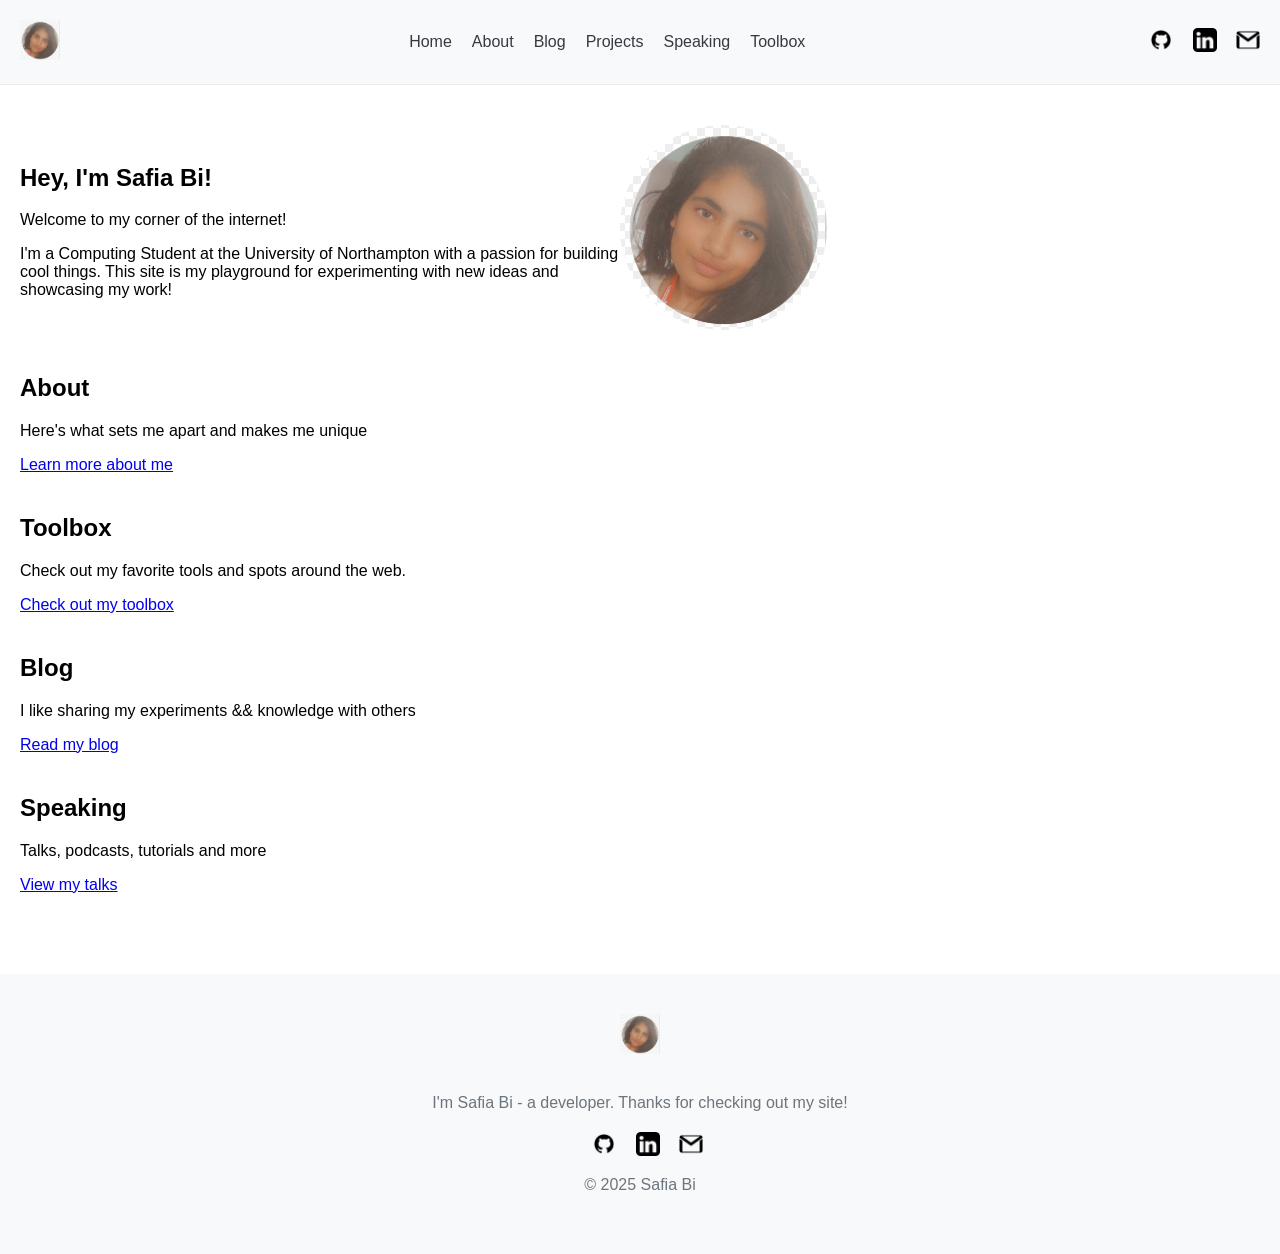
<file: index.html>
<!DOCTYPE html>
<html lang="en">
<head>
    <meta charset="UTF-8">
    <meta name="viewport" content="width=device-width, initial-scale=1.0">
    <title>Safia Bi Portfolio</title>
    <link rel="stylesheet" href="style.css">
</head>
<body>
    <header>
        <nav>
            <div class="logo">
                <a href="index.html"><img src="profile.png" alt="Safia Bi Logo"></a>
            </div>
            <ul>
                <li><a href="index.html">Home</a></li>
                <li><a href="about.html">About</a></li>
                <li><a href="blog.html">Blog</a></li>
                <li><a href="projects.html">Projects</a></li>
                <li><a href="speaking.html">Speaking</a></li>
                <li><a href="toolbox.html">Toolbox</a></li>
            </ul>
            <div class="social-links">
                <a href="https://github.com/Emantoresu" target="_blank" rel="noopener noreferrer"><img src="github.png" alt="GitHub" height="24"></a>
                <a href="https://www.linkedin.com/in/safia-bi-7a2b0b196/" target="_blank" rel="noopener noreferrer"><img src="linkedin.png" alt="LinkedIn" height="24"></a>
                <a href="mailto:safia.bi@outlook.com"><img src="gmail.png" alt="Email" height="24"></a>
            </div>
        </nav>
    </header>
    <main>
        <section id="hero">
            <div class="hero-content">
                <h1>Hey, I'm Safia Bi!</h1>
                <p>Welcome to my corner of the internet!</p>
                <p>I'm a Computing Student at the University of Northampton with a passion for building cool things. This site is my playground for experimenting with new ideas and showcasing my work!</p>
            </div>
            <div class="hero-image">
                <img src="profile.png" alt="Safia Bi Headshot">
            </div>
        </section>
        <section id="about">
            <h2>About</h2>
            <p>Here's what sets me apart and makes me unique</p>
            <a href="about.html">Learn more about me</a>
        </section>
        <section id="toolbox">
            <h2>Toolbox</h2>
            <p>Check out my favorite tools and spots around the web.</p>
            <a href="toolbox.html">Check out my toolbox</a>
        </section>
        <section id="blog">
            <h2>Blog</h2>
            <p>I like sharing my experiments && knowledge with others</p>
            <a href="blog.html">Read my blog</a>
        </section>
        <section id="speaking">
            <h2>Speaking</h2>
            <p>Talks, podcasts, tutorials and more</p>
            <a href="speaking.html">View my talks</a>
        </section>
    </main>
    <footer>
        <div class="footer-content">
            <div class="logo">
                <a href="index.html"><img src="profile.png" alt="Safia Bi Logo"></a>
            </div>
            <p>I'm Safia Bi - a developer. Thanks for checking out my site!</p>
            <div class="social-links">
                <a href="https://github.com/Emantoresu" target="_blank" rel="noopener noreferrer"><img src="github.png" alt="GitHub" height="24"></a>
                <a href="https://www.linkedin.com/in/safia-bi-7a2b0b196/" target="_blank" rel="noopener noreferrer"><img src="linkedin.png" alt="LinkedIn" height="24"></a>
                <a href="mailto:safia.bi@outlook.com"><img src="gmail.png" alt="Email" height="24"></a>
            </div>
            <p>© 2025 Safia Bi</p>
        </div>
    </footer>
</body>
</html>
</file>
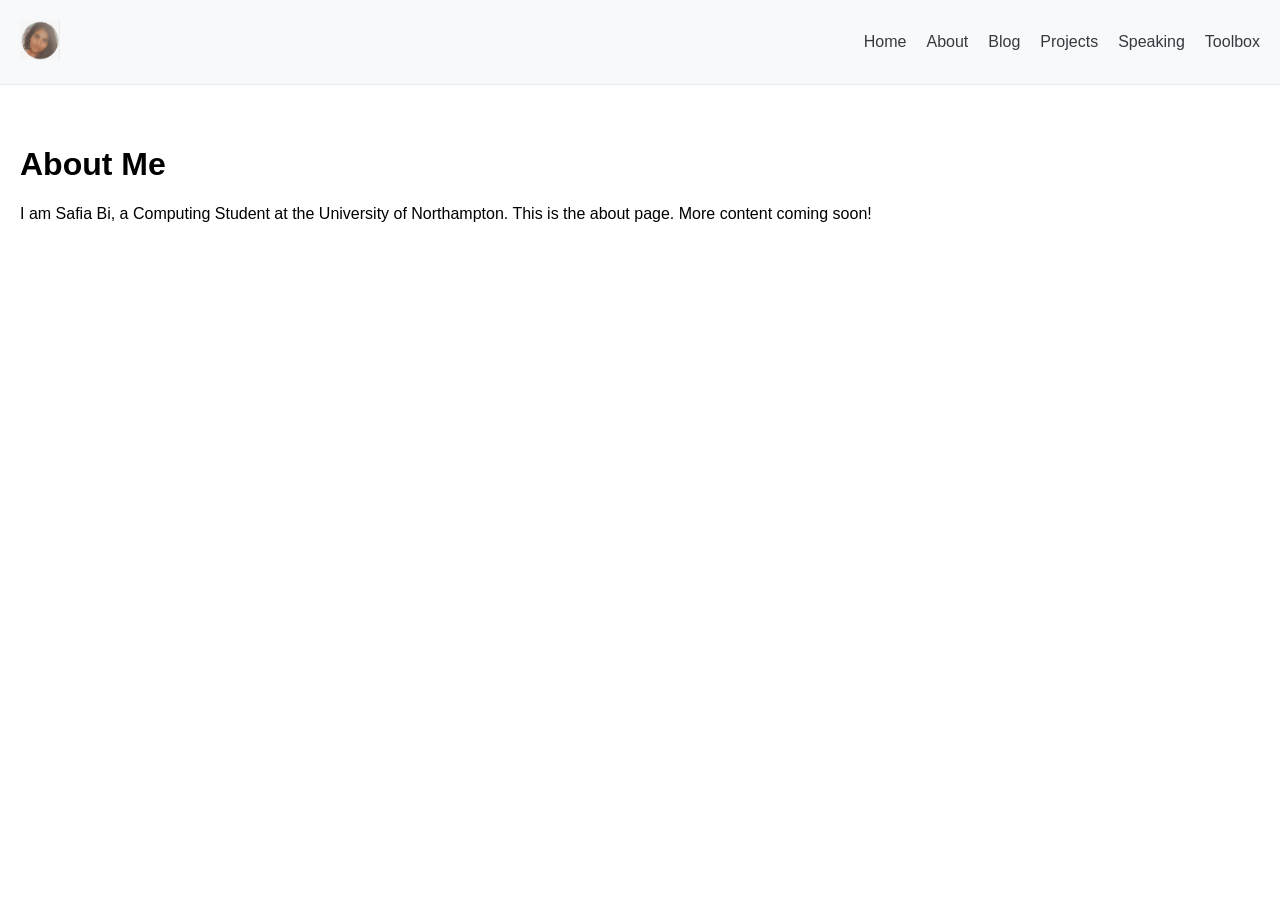
<file: about.html>
<!DOCTYPE html>
<html lang="en">
<head>
    <meta charset="UTF-8">
    <meta name="viewport" content="width=device-width, initial-scale=1.0">
    <title>About - Safia Bi</title>
    <link rel="stylesheet" href="style.css">
</head>
<body>
    <header>
        <nav>
            <div class="logo">
                <a href="index.html"><img src="profile.png" alt="Safia Bi Logo"></a>
            </div>
            <ul>
                <li><a href="index.html">Home</a></li>
                <li><a href="about.html">About</a></li>
                <li><a href="blog.html">Blog</a></li>
                <li><a href="projects.html">Projects</a></li>
                <li><a href="speaking.html">Speaking</a></li>
                <li><a href="toolbox.html">Toolbox</a></li>
            </ul>
        </nav>
    </header>
    <main>
        <h1>About Me</h1>
        <p>I am Safia Bi, a Computing Student at the University of Northampton. This is the about page. More content coming soon!</p>
    </main>
</body>
</html>
</file>
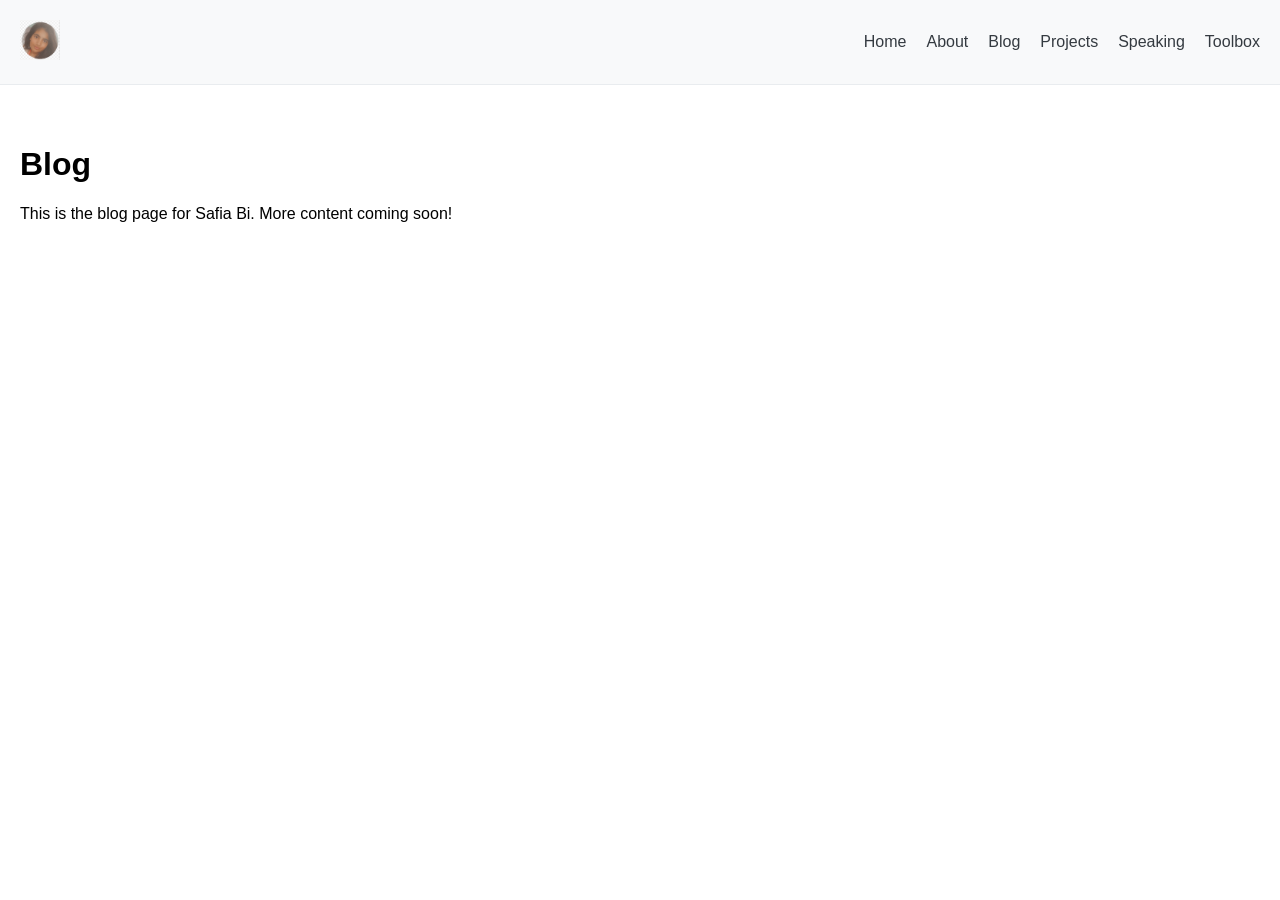
<file: blog.html>
<!DOCTYPE html>
<html lang="en">
<head>
    <meta charset="UTF-8">
    <meta name="viewport" content="width=device-width, initial-scale=1.0">
    <title>Blog - Safia Bi</title>
    <link rel="stylesheet" href="style.css">
</head>
<body>
    <header>
        <nav>
            <div class="logo">
                <a href="index.html"><img src="profile.png" alt="Safia Bi Logo"></a>
            </div>
            <ul>
                <li><a href="index.html">Home</a></li>
                <li><a href="about.html">About</a></li>
                <li><a href="blog.html">Blog</a></li>
                <li><a href="projects.html">Projects</a></li>
                <li><a href="speaking.html">Speaking</a></li>
                <li><a href="toolbox.html">Toolbox</a></li>
            </ul>
        </nav>
    </header>
    <main>
        <h1>Blog</h1>
        <p>This is the blog page for Safia Bi. More content coming soon!</p>
    </main>
</body>
</html>
</file>
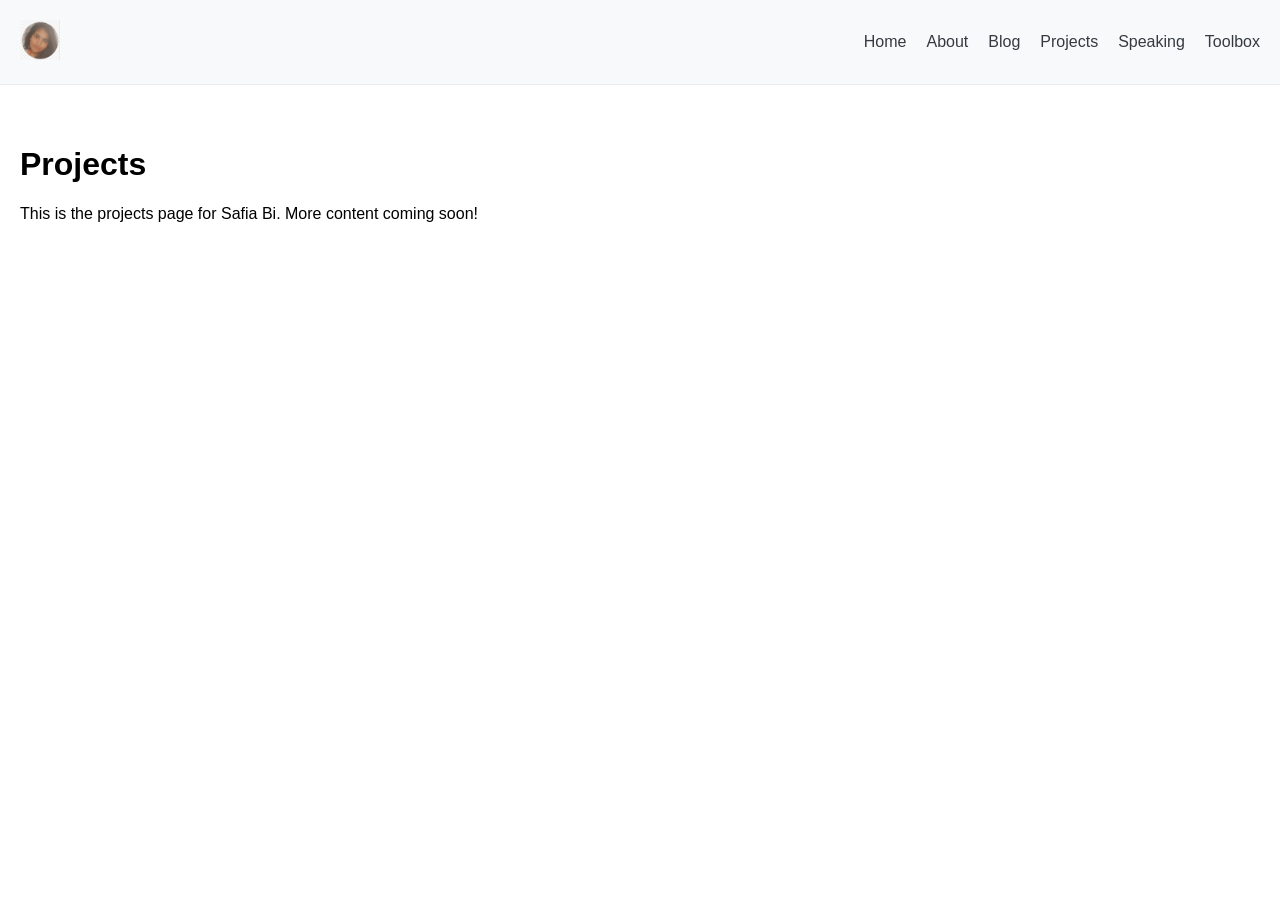
<file: projects.html>
<!DOCTYPE html>
<html lang="en">
<head>
    <meta charset="UTF-8">
    <meta name="viewport" content="width=device-width, initial-scale=1.0">
    <title>Projects - Safia Bi</title>
    <link rel="stylesheet" href="style.css">
</head>
<body>
    <header>
        <nav>
            <div class="logo">
                <a href="index.html"><img src="profile.png" alt="Safia Bi Logo"></a>
            </div>
            <ul>
                <li><a href="index.html">Home</a></li>
                <li><a href="about.html">About</a></li>
                <li><a href="blog.html">Blog</a></li>
                <li><a href="projects.html">Projects</a></li>
                <li><a href="speaking.html">Speaking</a></li>
                <li><a href="toolbox.html">Toolbox</a></li>
            </ul>
        </nav>
    </header>
    <main>
        <h1>Projects</h1>
        <p>This is the projects page for Safia Bi. More content coming soon!</p>
    </main>
</body>
</html>
</file>
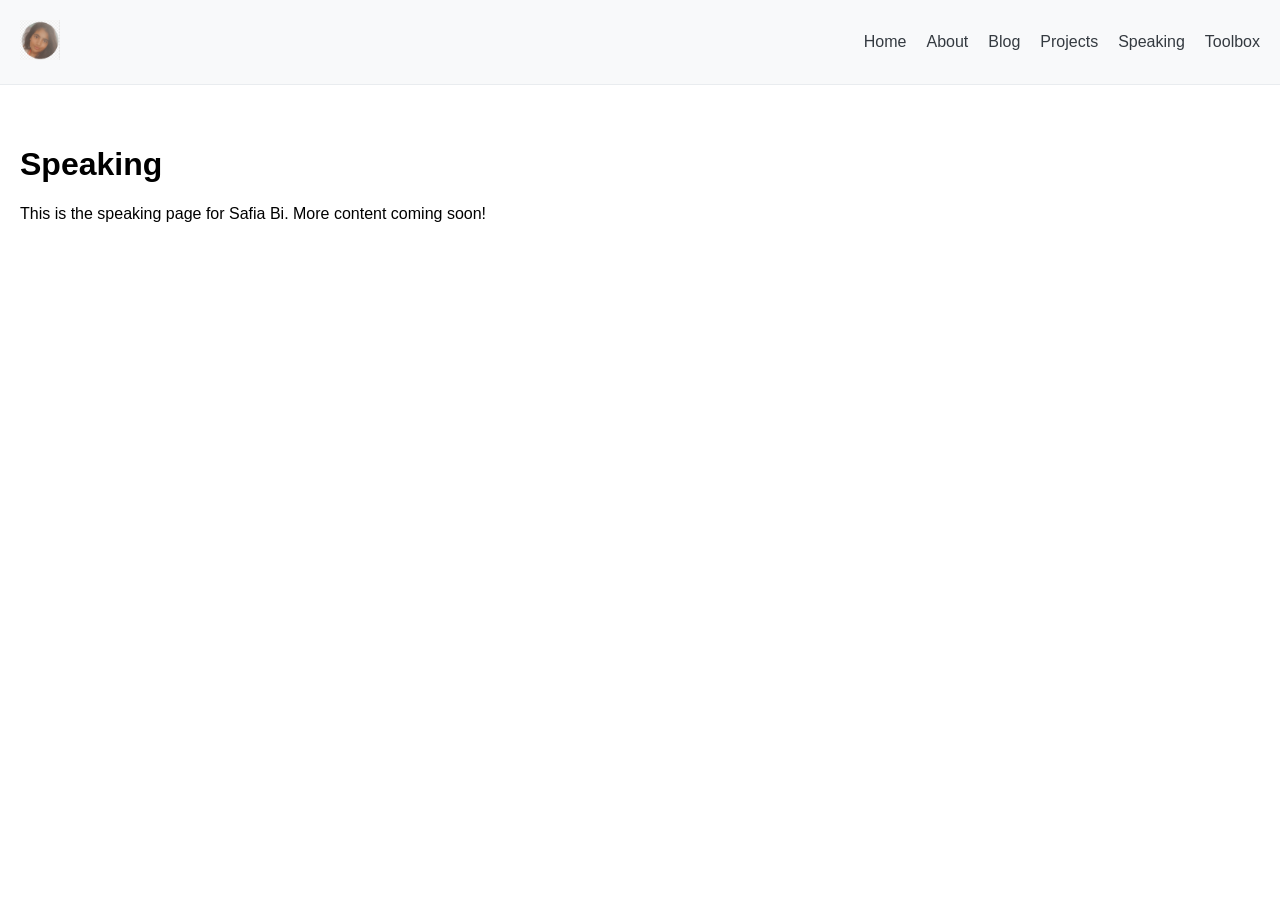
<file: speaking.html>
<!DOCTYPE html>
<html lang="en">
<head>
    <meta charset="UTF-8">
    <meta name="viewport" content="width=device-width, initial-scale=1.0">
    <title>Speaking - Safia Bi</title>
    <link rel="stylesheet" href="style.css">
</head>
<body>
    <header>
        <nav>
            <div class="logo">
                <a href="index.html"><img src="profile.png" alt="Safia Bi Logo"></a>
            </div>
            <ul>
                <li><a href="index.html">Home</a></li>
                <li><a href="about.html">About</a></li>
                <li><a href="blog.html">Blog</a></li>
                <li><a href="projects.html">Projects</a></li>
                <li><a href="speaking.html">Speaking</a></li>
                <li><a href="toolbox.html">Toolbox</a></li>
            </ul>
        </nav>
    </header>
    <main>
        <h1>Speaking</h1>
        <p>This is the speaking page for Safia Bi. More content coming soon!</p>
    </main>
</body>
</html>
</file>
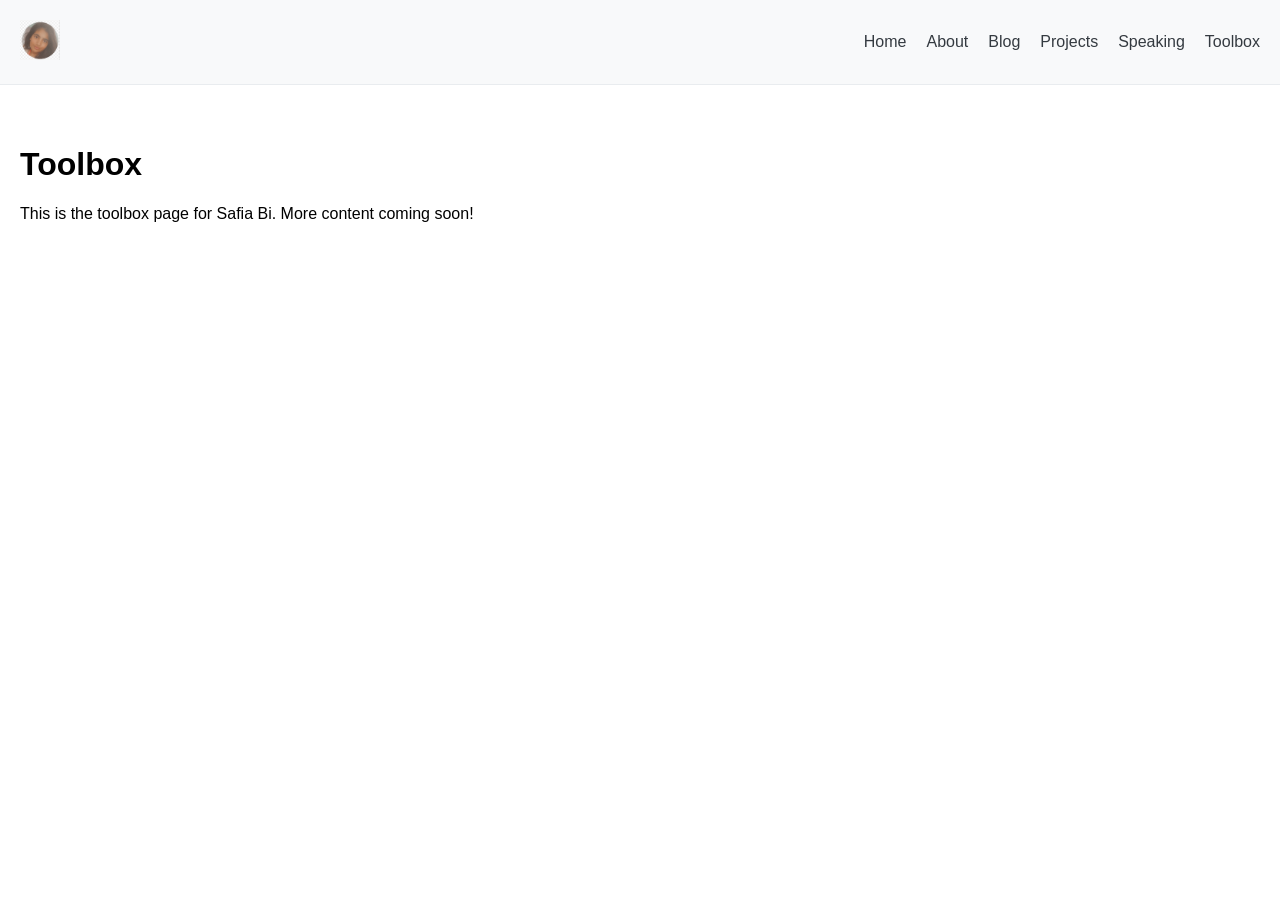
<file: toolbox.html>
<!DOCTYPE html>
<html lang="en">
<head>
    <meta charset="UTF-8">
    <meta name="viewport" content="width=device-width, initial-scale=1.0">
    <title>Toolbox - Safia Bi</title>
    <link rel="stylesheet" href="style.css">
</head>
<body>
    <header>
        <nav>
            <div class="logo">
                <a href="index.html"><img src="profile.png" alt="Safia Bi Logo"></a>
            </div>
            <ul>
                <li><a href="index.html">Home</a></li>
                <li><a href="about.html">About</a></li>
                <li><a href="blog.html">Blog</a></li>
                <li><a href="projects.html">Projects</a></li>
                <li><a href="speaking.html">Speaking</a></li>
                <li><a href="toolbox.html">Toolbox</a></li>
            </ul>
        </nav>
    </header>
    <main>
        <h1>Toolbox</h1>
        <p>This is the toolbox page for Safia Bi. More content coming soon!</p>
    </main>
</body>
</html>
</file>
<file: style.css>
body {
    font-family: sans-serif;
    margin: 0;
}

header {
    background-color: #f8f9fa;
    padding: 20px;
    border-bottom: 1px solid #e9ecef;
}

nav {
    display: flex;
    justify-content: space-between;
    align-items: center;
}

.logo img {
    height: 40px;
}

nav ul {
    display: flex;
    list-style: none;
    margin: 0;
    padding: 0;
}

nav ul li {
    margin-left: 20px;
}

nav ul li a {
    text-decoration: none;
    color: #343a40;
    font-weight: 500;
}

.social-links a {
    margin-left: 15px;
    text-decoration: none;
    color: #343a40;
}

main {
    padding: 40px 20px;
}

section {
    margin-bottom: 40px;
}

#hero {
    display: flex;
    align-items: center;
}

.hero-content {
    max-width: 600px;
}

.hero-image img {
    max-width: 300px;
    border-radius: 50%;
}

footer {
    background-color: #f8f9fa;
    padding: 40px 20px;
    text-align: center;
}

.footer-content .logo img {
    height: 40px;
    margin-bottom: 20px;
}

.footer-content p {
    color: #6c757d;
    margin-bottom: 20px;
}
</file>
